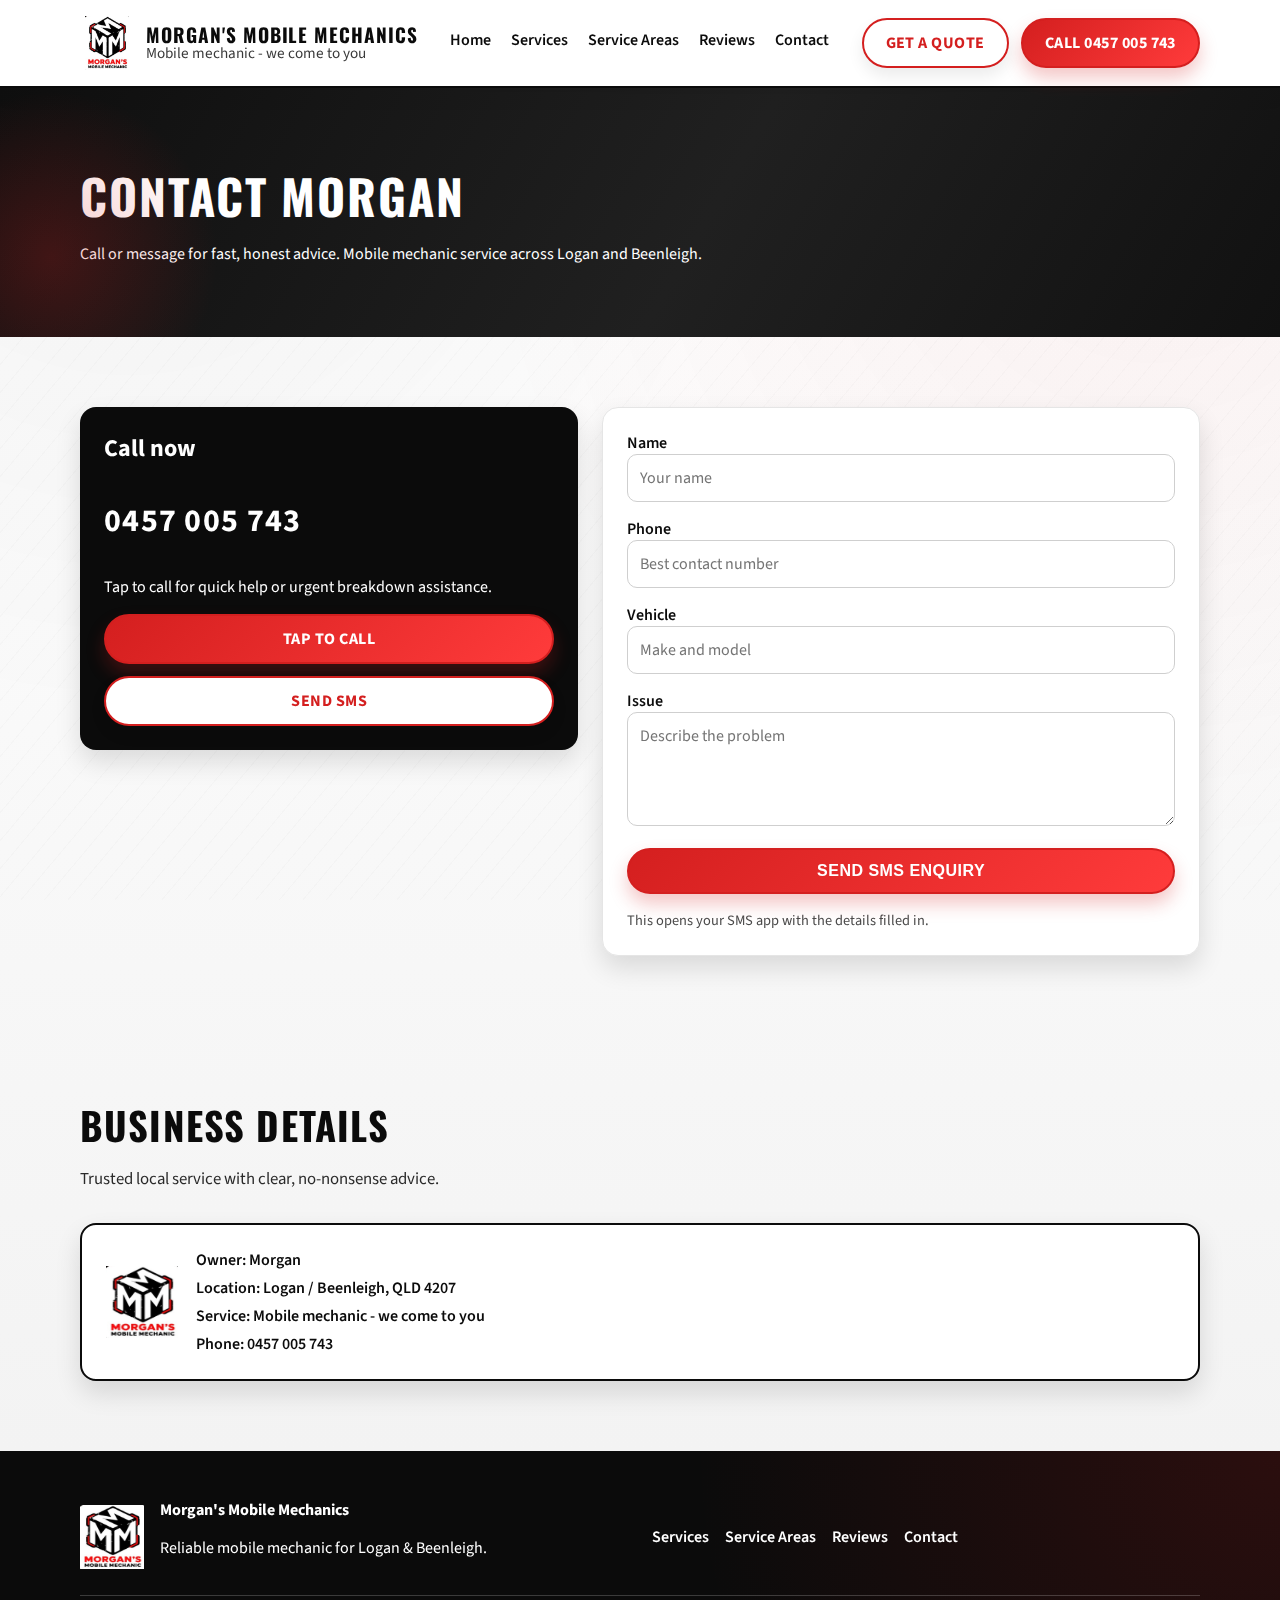
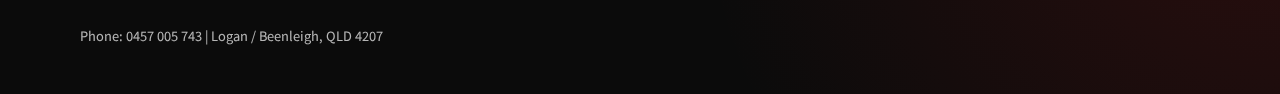
<file: contact.html>
<!doctype html>
<html lang="en-AU">
  <head>
    <meta charset="utf-8" />
    <meta name="viewport" content="width=device-width, initial-scale=1" />
    <title>Contact | Morgan's Mobile Mechanics</title>
    <meta
      name="description"
      content="Call Morgan's Mobile Mechanics for fast, honest advice in Logan and Beenleigh. Tap to call 0457 005 743 or request a quote." 
    />
    <meta name="theme-color" content="#000000" />
    <link rel="stylesheet" href="assets/styles.css" />
    <script defer src="assets/scripts.js"></script>
    <script type="application/ld+json">
      {
        "@context": "https://schema.org",
        "@type": "AutoRepair",
        "name": "Morgan's Mobile Mechanics",
        "image": "assets/logo.png",
        "telephone": "+61457005743",
        "address": {
          "@type": "PostalAddress",
          "addressLocality": "Logan / Beenleigh",
          "addressRegion": "QLD",
          "postalCode": "4207",
          "addressCountry": "AU"
        },
        "areaServed": [
          "Beenleigh",
          "Eagleby",
          "Holmview",
          "Edens Landing",
          "Loganholme",
          "Bethania",
          "Logan",
          "Northern Gold Coast"
        ],
        "founder": "Morgan",
        "priceRange": "$$",
        "description": "Mobile mechanic servicing Logan and Beenleigh with honest pricing and no upsells."
      }
    </script>
  </head>
  <body>
    <header class="site-header">
      <div class="container header-inner">
        <a class="brand" href="index.html" aria-label="Morgan's Mobile Mechanics home">
          <img src="assets/logo.png" alt="Morgan's Mobile Mechanics logo" />
          <span class="brand-text">
            <strong>Morgan's Mobile Mechanics</strong>
            <span>Mobile mechanic - we come to you</span>
          </span>
        </a>
        <nav class="nav-links" aria-label="Primary">
          <a href="index.html">Home</a>
          <a href="services.html">Services</a>
          <a href="service-areas.html">Service Areas</a>
          <a href="reviews.html">Reviews</a>
          <a href="contact.html">Contact</a>
        </nav>
        <div class="header-cta">
          <a class="btn btn-outline" href="contact.html">Get a Quote</a>
          <a class="btn btn-primary" href="tel:0457005743">Call 0457 005 743</a>
        </div>
        <button class="menu-toggle" aria-expanded="false" aria-controls="mobile-menu">Menu</button>
      </div>
    </header>

    <aside class="mobile-menu" id="mobile-menu" aria-label="Mobile menu">
      <header>
        <img src="assets/logo.png" alt="Morgan's Mobile Mechanics logo" />
        <button class="menu-close btn btn-outline" type="button">Close</button>
      </header>
      <nav>
        <a href="index.html">Home</a>
        <a href="services.html">Services</a>
        <a href="service-areas.html">Service Areas</a>
        <a href="reviews.html">Reviews</a>
        <a href="contact.html">Contact</a>
      </nav>
      <div class="menu-cta">
        <a class="btn btn-primary" href="tel:0457005743">Call 0457 005 743</a>
        <a class="btn btn-outline" href="contact.html">Get a Quote</a>
      </div>
    </aside>

    <main>
      <section class="page-hero">
        <div class="container">
          <h1>Contact Morgan</h1>
          <p>Call or message for fast, honest advice. Mobile mechanic service across Logan and Beenleigh.</p>
        </div>
      </section>

      <section class="section">
        <div class="container contact-grid">
          <div class="contact-card">
            <h2>Call now</h2>
            <p class="phone">0457 005 743</p>
            <p>Tap to call for quick help or urgent breakdown assistance.</p>
            <div class="contact-actions">
              <a class="btn btn-primary" href="tel:0457005743">Tap to Call</a>
              <a
                class="btn btn-outline"
                href="sms:0457005743?body=Hi%20Morgan%2C%20I%20need%20a%20mobile%20mechanic%20in%20Logan%2FBeenleigh."
              >
                Send SMS
              </a>
            </div>
          </div>
          <form class="contact-form" action="#" method="post" data-sms-form>
            <div>
              <label for="name">Name</label>
              <input id="name" name="name" type="text" placeholder="Your name" required />
            </div>
            <div>
              <label for="phone">Phone</label>
              <input id="phone" name="phone" type="tel" placeholder="Best contact number" required />
            </div>
            <div>
              <label for="vehicle">Vehicle</label>
              <input id="vehicle" name="vehicle" type="text" placeholder="Make and model" />
            </div>
            <div>
              <label for="issue">Issue</label>
              <textarea id="issue" name="issue" rows="4" placeholder="Describe the problem"></textarea>
            </div>
            <button class="btn btn-primary" type="button" data-sms-submit>Send SMS Enquiry</button>
            <p class="form-note">This opens your SMS app with the details filled in.</p>
          </form>
        </div>
      </section>

      <section class="section">
        <div class="container">
          <div class="section-header">
            <h2>Business details</h2>
            <p>Trusted local service with clear, no-nonsense advice.</p>
          </div>
          <div class="business-details">
            <img src="assets/logo.png" alt="Morgan's Mobile Mechanics logo" />
            <ul>
              <li>Owner: Morgan</li>
              <li>Location: Logan / Beenleigh, QLD 4207</li>
              <li>Service: Mobile mechanic - we come to you</li>
              <li>Phone: <a href="tel:0457005743">0457 005 743</a></li>
            </ul>
          </div>
        </div>
      </section>
    </main>

    <footer class="site-footer">
      <div class="container">
        <div class="footer-inner">
          <div class="footer-brand">
            <img src="assets/logo.png" alt="Morgan's Mobile Mechanics logo" />
            <div>
              <strong>Morgan's Mobile Mechanics</strong>
              <p>Reliable mobile mechanic for Logan &amp; Beenleigh.</p>
            </div>
          </div>
          <div class="footer-links">
            <a href="services.html">Services</a>
            <a href="service-areas.html">Service Areas</a>
            <a href="reviews.html">Reviews</a>
            <a href="contact.html">Contact</a>
          </div>
        </div>
        <div class="footer-note">
          <p>Phone: <a href="tel:0457005743">0457 005 743</a> | Logan / Beenleigh, QLD 4207</p>
        </div>
      </div>
    </footer>
  </body>
</html>
</file>
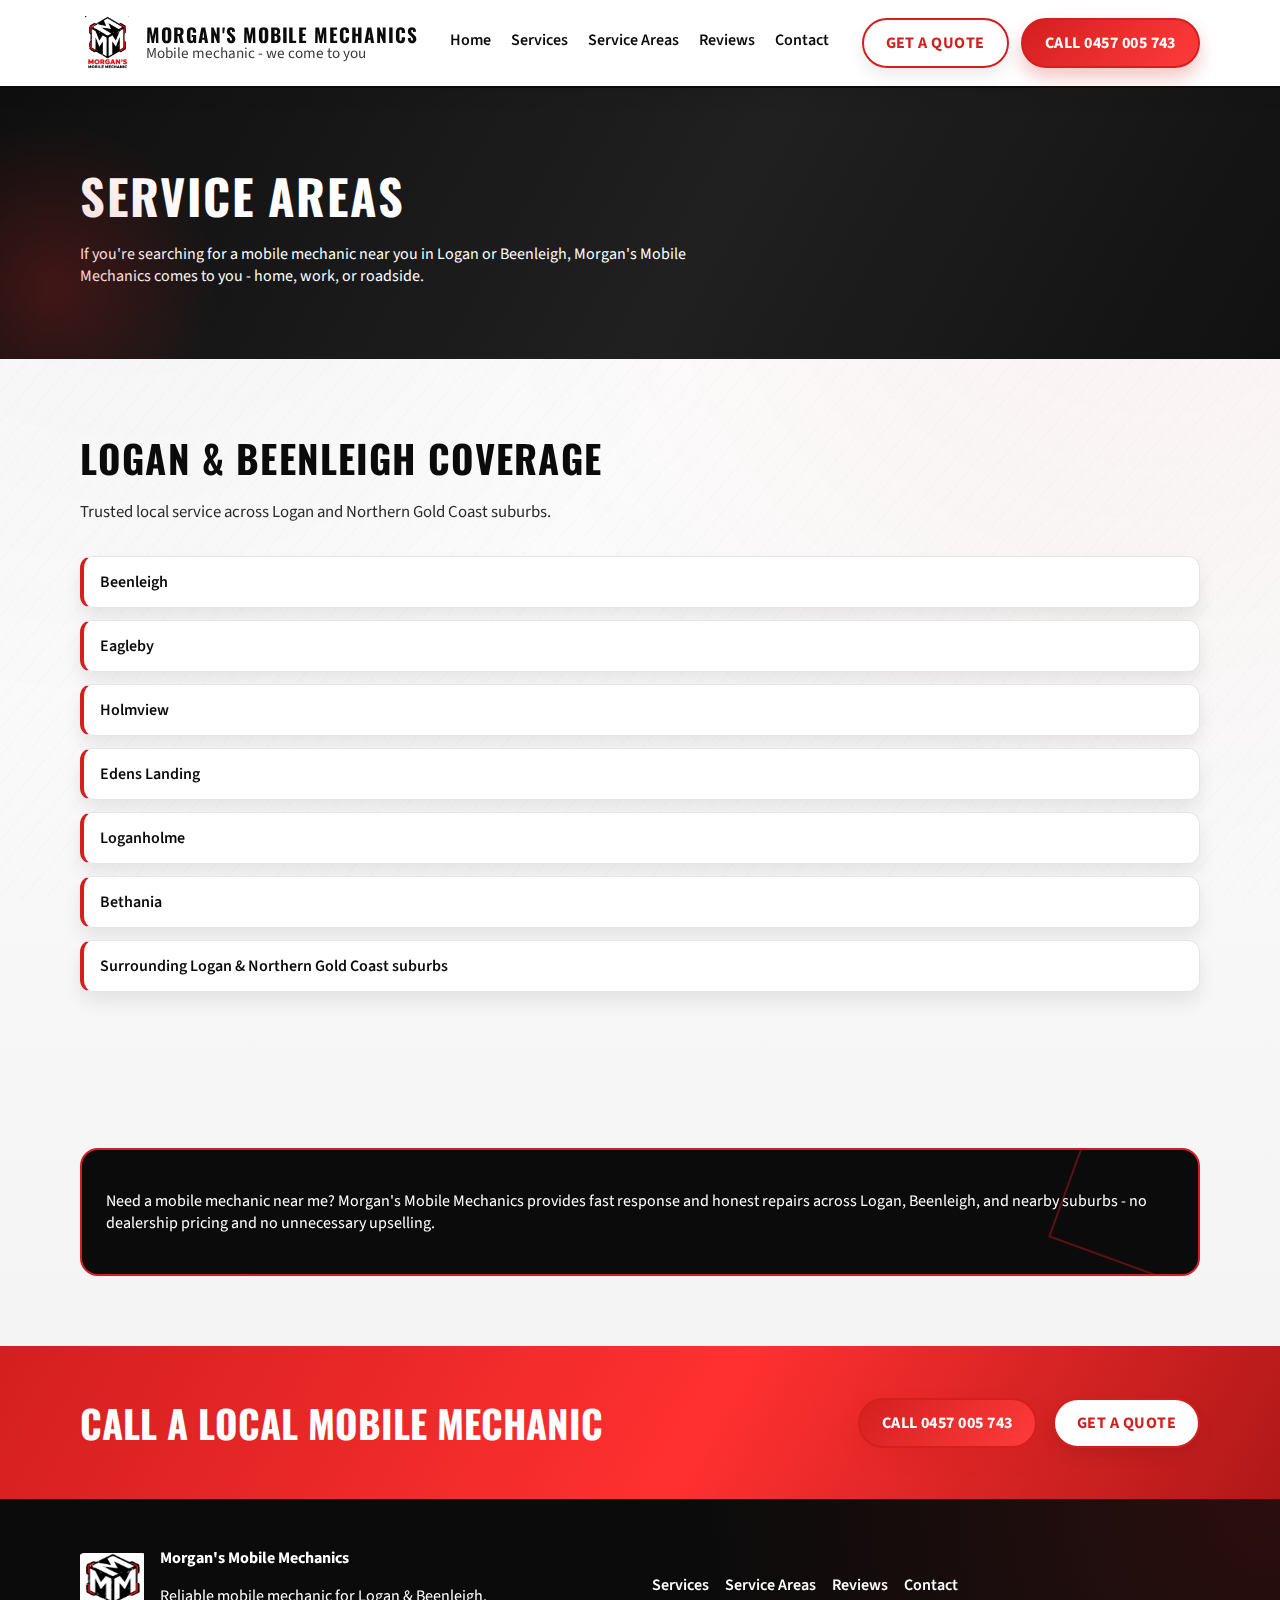
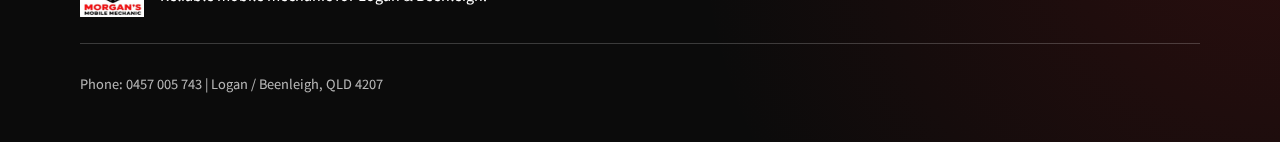
<file: service-areas.html>
<!doctype html>
<html lang="en-AU">
  <head>
    <meta charset="utf-8" />
    <meta name="viewport" content="width=device-width, initial-scale=1" />
    <title>Service Areas | Morgan's Mobile Mechanics</title>
    <meta
      name="description"
      content="Mobile mechanic servicing Logan, Beenleigh, and surrounding suburbs. Morgan's Mobile Mechanics comes to you across Logan and the Northern Gold Coast." 
    />
    <meta name="theme-color" content="#000000" />
    <link rel="stylesheet" href="assets/styles.css" />
    <script defer src="assets/scripts.js"></script>
    <script type="application/ld+json">
      {
        "@context": "https://schema.org",
        "@type": "AutoRepair",
        "name": "Morgan's Mobile Mechanics",
        "image": "assets/logo.png",
        "telephone": "+61457005743",
        "address": {
          "@type": "PostalAddress",
          "addressLocality": "Logan / Beenleigh",
          "addressRegion": "QLD",
          "postalCode": "4207",
          "addressCountry": "AU"
        },
        "areaServed": [
          "Beenleigh",
          "Eagleby",
          "Holmview",
          "Edens Landing",
          "Loganholme",
          "Bethania",
          "Logan",
          "Northern Gold Coast"
        ],
        "founder": "Morgan",
        "priceRange": "$$",
        "description": "Mobile mechanic servicing Logan and Beenleigh with honest pricing and no upsells."
      }
    </script>
  </head>
  <body>
    <header class="site-header">
      <div class="container header-inner">
        <a class="brand" href="index.html" aria-label="Morgan's Mobile Mechanics home">
          <img src="assets/logo.png" alt="Morgan's Mobile Mechanics logo" />
          <span class="brand-text">
            <strong>Morgan's Mobile Mechanics</strong>
            <span>Mobile mechanic - we come to you</span>
          </span>
        </a>
        <nav class="nav-links" aria-label="Primary">
          <a href="index.html">Home</a>
          <a href="services.html">Services</a>
          <a href="service-areas.html">Service Areas</a>
          <a href="reviews.html">Reviews</a>
          <a href="contact.html">Contact</a>
        </nav>
        <div class="header-cta">
          <a class="btn btn-outline" href="contact.html">Get a Quote</a>
          <a class="btn btn-primary" href="tel:0457005743">Call 0457 005 743</a>
        </div>
        <button class="menu-toggle" aria-expanded="false" aria-controls="mobile-menu">Menu</button>
      </div>
    </header>

    <aside class="mobile-menu" id="mobile-menu" aria-label="Mobile menu">
      <header>
        <img src="assets/logo.png" alt="Morgan's Mobile Mechanics logo" />
        <button class="menu-close btn btn-outline" type="button">Close</button>
      </header>
      <nav>
        <a href="index.html">Home</a>
        <a href="services.html">Services</a>
        <a href="service-areas.html">Service Areas</a>
        <a href="reviews.html">Reviews</a>
        <a href="contact.html">Contact</a>
      </nav>
      <div class="menu-cta">
        <a class="btn btn-primary" href="tel:0457005743">Call 0457 005 743</a>
        <a class="btn btn-outline" href="contact.html">Get a Quote</a>
      </div>
    </aside>

    <main>
      <section class="page-hero">
        <div class="container">
          <h1>Service Areas</h1>
          <p>
            If you're searching for a mobile mechanic near you in Logan or Beenleigh, Morgan's Mobile
            Mechanics comes to you - home, work, or roadside.
          </p>
        </div>
      </section>

      <section class="section">
        <div class="container">
          <div class="section-header">
            <h2>Logan &amp; Beenleigh coverage</h2>
            <p>Trusted local service across Logan and Northern Gold Coast suburbs.</p>
          </div>
          <ul class="area-list">
            <li>Beenleigh</li>
            <li>Eagleby</li>
            <li>Holmview</li>
            <li>Edens Landing</li>
            <li>Loganholme</li>
            <li>Bethania</li>
            <li>Surrounding Logan &amp; Northern Gold Coast suburbs</li>
          </ul>
        </div>
      </section>

      <section class="section">
        <div class="container">
          <div class="emphasis-banner">
            <p>
              Need a mobile mechanic near me? Morgan's Mobile Mechanics provides fast response and
              honest repairs across Logan, Beenleigh, and nearby suburbs - no dealership pricing and
              no unnecessary upselling.
            </p>
          </div>
        </div>
      </section>

      <section class="cta-band">
        <div class="container cta-inner">
          <h3>Call a local mobile mechanic</h3>
          <div class="hero-actions">
            <a class="btn btn-primary" href="tel:0457005743">Call 0457 005 743</a>
            <a class="btn btn-outline" href="contact.html">Get a Quote</a>
          </div>
        </div>
      </section>
    </main>

    <footer class="site-footer">
      <div class="container">
        <div class="footer-inner">
          <div class="footer-brand">
            <img src="assets/logo.png" alt="Morgan's Mobile Mechanics logo" />
            <div>
              <strong>Morgan's Mobile Mechanics</strong>
              <p>Reliable mobile mechanic for Logan &amp; Beenleigh.</p>
            </div>
          </div>
          <div class="footer-links">
            <a href="services.html">Services</a>
            <a href="service-areas.html">Service Areas</a>
            <a href="reviews.html">Reviews</a>
            <a href="contact.html">Contact</a>
          </div>
        </div>
        <div class="footer-note">
          <p>Phone: <a href="tel:0457005743">0457 005 743</a> | Logan / Beenleigh, QLD 4207</p>
        </div>
      </div>
    </footer>
  </body>
</html>
</file>
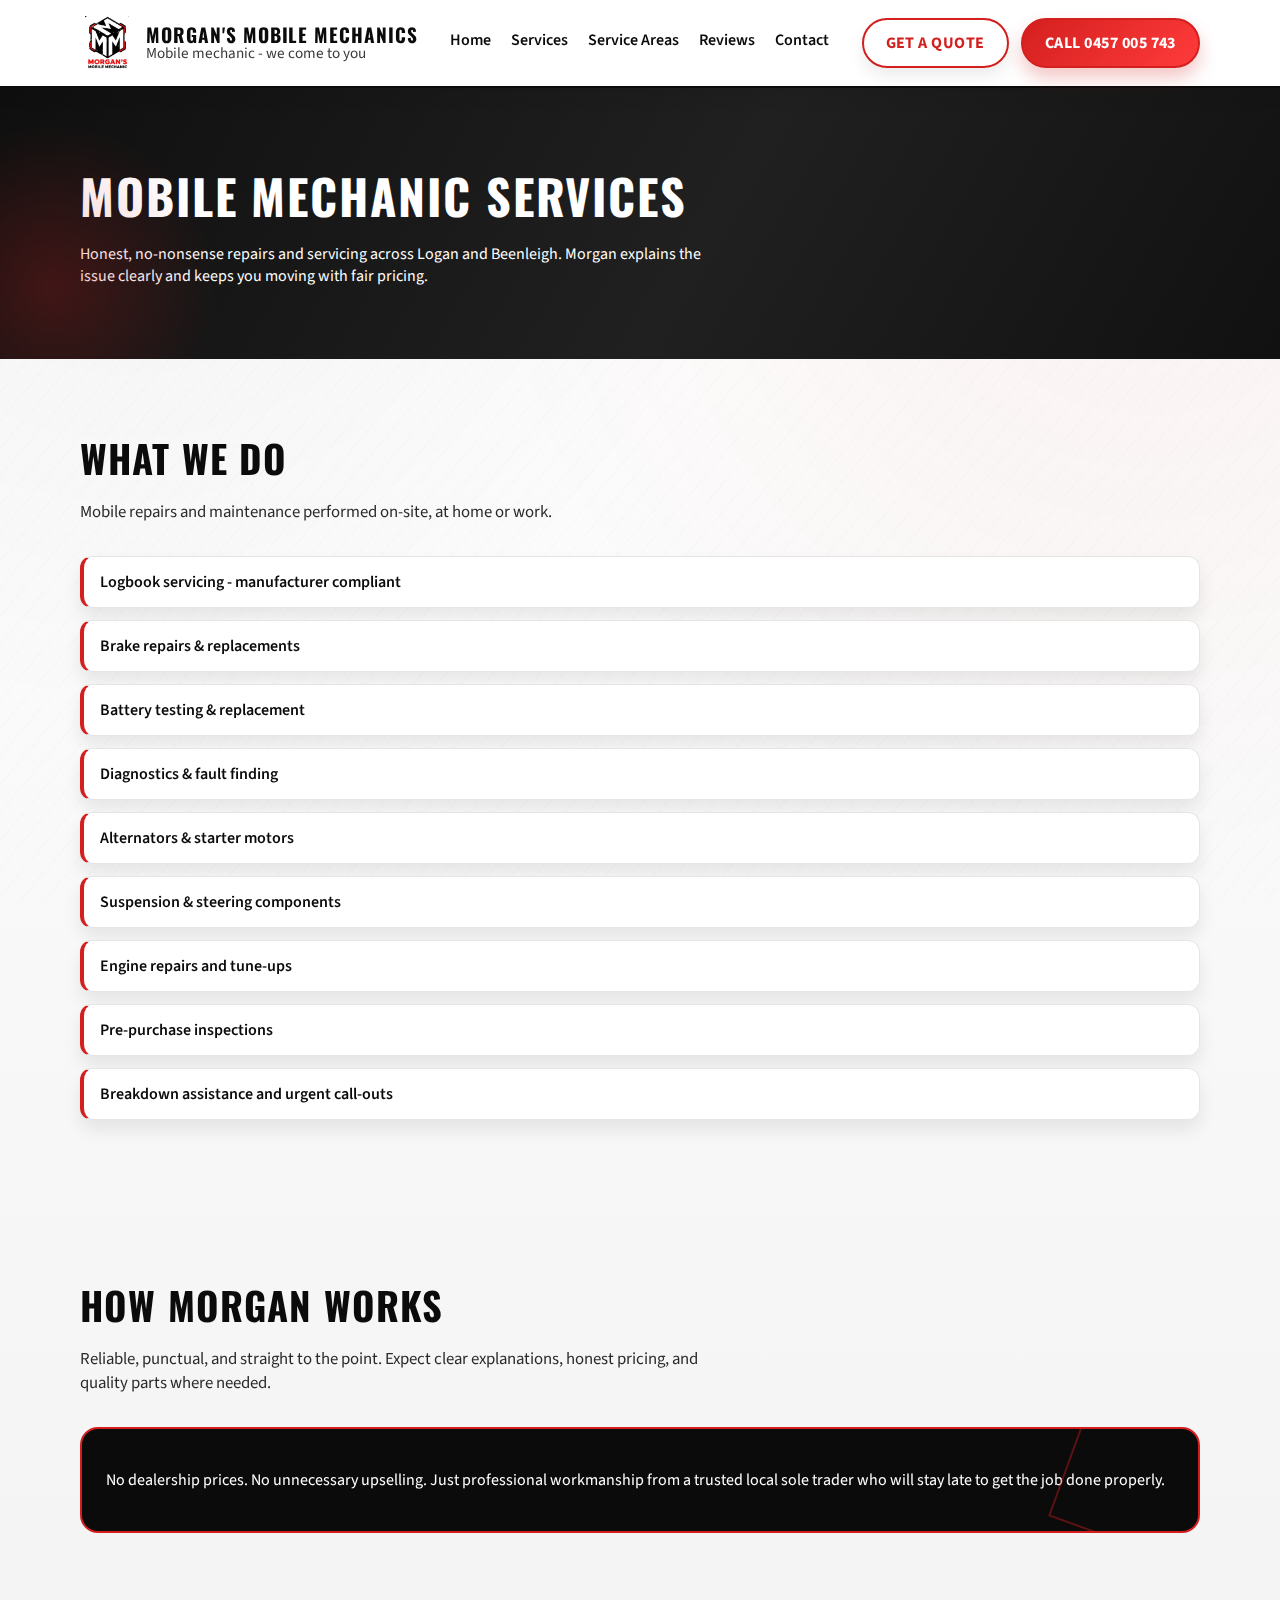
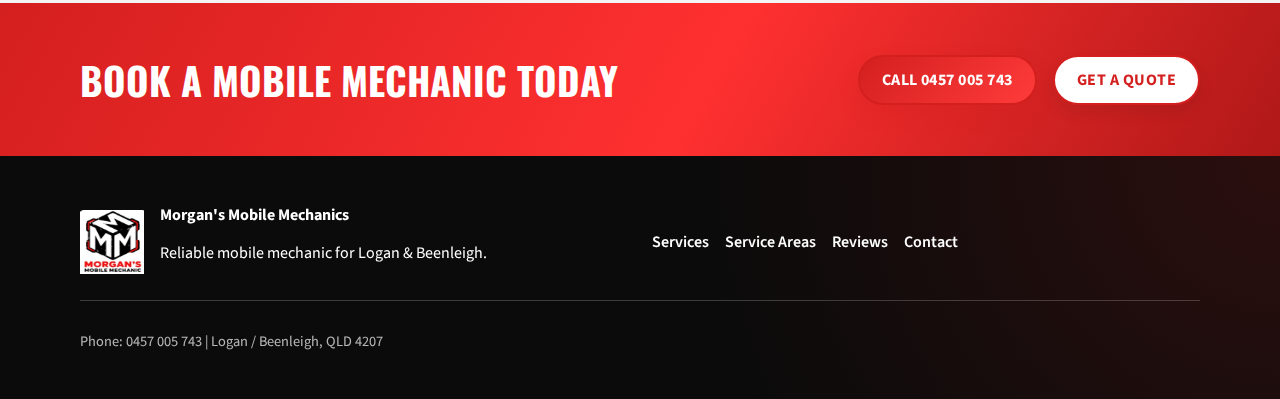
<file: services.html>
<!doctype html>
<html lang="en-AU">
  <head>
    <meta charset="utf-8" />
    <meta name="viewport" content="width=device-width, initial-scale=1" />
    <title>Services | Morgan's Mobile Mechanics</title>
    <meta
      name="description"
      content="Mobile mechanic services across Logan and Beenleigh including logbook servicing, brakes, diagnostics, batteries, and breakdown assistance."
    />
    <meta name="theme-color" content="#000000" />
    <link rel="stylesheet" href="assets/styles.css" />
    <script defer src="assets/scripts.js"></script>
    <script type="application/ld+json">
      {
        "@context": "https://schema.org",
        "@type": "AutoRepair",
        "name": "Morgan's Mobile Mechanics",
        "image": "assets/logo.png",
        "telephone": "+61457005743",
        "address": {
          "@type": "PostalAddress",
          "addressLocality": "Logan / Beenleigh",
          "addressRegion": "QLD",
          "postalCode": "4207",
          "addressCountry": "AU"
        },
        "areaServed": [
          "Beenleigh",
          "Eagleby",
          "Holmview",
          "Edens Landing",
          "Loganholme",
          "Bethania",
          "Logan",
          "Northern Gold Coast"
        ],
        "founder": "Morgan",
        "priceRange": "$$",
        "description": "Mobile mechanic servicing Logan and Beenleigh with honest pricing and no upsells."
      }
    </script>
  </head>
  <body>
    <header class="site-header">
      <div class="container header-inner">
        <a class="brand" href="index.html" aria-label="Morgan's Mobile Mechanics home">
          <img src="assets/logo.png" alt="Morgan's Mobile Mechanics logo" />
          <span class="brand-text">
            <strong>Morgan's Mobile Mechanics</strong>
            <span>Mobile mechanic - we come to you</span>
          </span>
        </a>
        <nav class="nav-links" aria-label="Primary">
          <a href="index.html">Home</a>
          <a href="services.html">Services</a>
          <a href="service-areas.html">Service Areas</a>
          <a href="reviews.html">Reviews</a>
          <a href="contact.html">Contact</a>
        </nav>
        <div class="header-cta">
          <a class="btn btn-outline" href="contact.html">Get a Quote</a>
          <a class="btn btn-primary" href="tel:0457005743">Call 0457 005 743</a>
        </div>
        <button class="menu-toggle" aria-expanded="false" aria-controls="mobile-menu">Menu</button>
      </div>
    </header>

    <aside class="mobile-menu" id="mobile-menu" aria-label="Mobile menu">
      <header>
        <img src="assets/logo.png" alt="Morgan's Mobile Mechanics logo" />
        <button class="menu-close btn btn-outline" type="button">Close</button>
      </header>
      <nav>
        <a href="index.html">Home</a>
        <a href="services.html">Services</a>
        <a href="service-areas.html">Service Areas</a>
        <a href="reviews.html">Reviews</a>
        <a href="contact.html">Contact</a>
      </nav>
      <div class="menu-cta">
        <a class="btn btn-primary" href="tel:0457005743">Call 0457 005 743</a>
        <a class="btn btn-outline" href="contact.html">Get a Quote</a>
      </div>
    </aside>

    <main>
      <section class="page-hero">
        <div class="container">
          <h1>Mobile Mechanic Services</h1>
          <p>
            Honest, no-nonsense repairs and servicing across Logan and Beenleigh. Morgan explains the
            issue clearly and keeps you moving with fair pricing.
          </p>
        </div>
      </section>

      <section class="section">
        <div class="container">
          <div class="section-header">
            <h2>What we do</h2>
            <p>Mobile repairs and maintenance performed on-site, at home or work.</p>
          </div>
          <ul class="service-list">
            <li>Logbook servicing - manufacturer compliant</li>
            <li>Brake repairs &amp; replacements</li>
            <li>Battery testing &amp; replacement</li>
            <li>Diagnostics &amp; fault finding</li>
            <li>Alternators &amp; starter motors</li>
            <li>Suspension &amp; steering components</li>
            <li>Engine repairs and tune-ups</li>
            <li>Pre-purchase inspections</li>
            <li>Breakdown assistance and urgent call-outs</li>
          </ul>
        </div>
      </section>

      <section class="section">
        <div class="container">
          <div class="section-header">
            <h2>How Morgan works</h2>
            <p>
              Reliable, punctual, and straight to the point. Expect clear explanations, honest
              pricing, and quality parts where needed.
            </p>
          </div>
          <div class="emphasis-banner">
            <p>
              No dealership prices. No unnecessary upselling. Just professional workmanship from a
              trusted local sole trader who will stay late to get the job done properly.
            </p>
          </div>
        </div>
      </section>

      <section class="cta-band">
        <div class="container cta-inner">
          <h3>Book a mobile mechanic today</h3>
          <div class="hero-actions">
            <a class="btn btn-primary" href="tel:0457005743">Call 0457 005 743</a>
            <a class="btn btn-outline" href="contact.html">Get a Quote</a>
          </div>
        </div>
      </section>
    </main>

    <footer class="site-footer">
      <div class="container">
        <div class="footer-inner">
          <div class="footer-brand">
            <img src="assets/logo.png" alt="Morgan's Mobile Mechanics logo" />
            <div>
              <strong>Morgan's Mobile Mechanics</strong>
              <p>Reliable mobile mechanic for Logan &amp; Beenleigh.</p>
            </div>
          </div>
          <div class="footer-links">
            <a href="services.html">Services</a>
            <a href="service-areas.html">Service Areas</a>
            <a href="reviews.html">Reviews</a>
            <a href="contact.html">Contact</a>
          </div>
        </div>
        <div class="footer-note">
          <p>Phone: <a href="tel:0457005743">0457 005 743</a> | Logan / Beenleigh, QLD 4207</p>
        </div>
      </div>
    </footer>
  </body>
</html>
</file>
<file: assets/styles.css>
@import url("https://fonts.googleapis.com/css2?family=Oswald:wght@400;600;700&family=Source+Sans+3:wght@400;600;700&display=swap");

:root {
  color-scheme: light;
  --black: #0b0b0b;
  --white: #ffffff;
  --red: #d41f1f;
  --red-dark: #b01818;
  --gray-100: #f5f5f5;
  --gray-200: #e5e5e5;
  --gray-300: #cfcfcf;
  --gray-800: #1d1d1d;
  --shadow: 0 18px 40px rgba(0, 0, 0, 0.18);
  --shadow-soft: 0 12px 26px rgba(0, 0, 0, 0.12);
  --red-glow: rgba(212, 31, 31, 0.25);
}

* {
  box-sizing: border-box;
}

body {
  margin: 0;
  font-family: "Source Sans 3", "Helvetica Neue", Arial, sans-serif;
  color: var(--black);
  background: linear-gradient(180deg, #ffffff 0%, #f1f1f1 100%);
  position: relative;
}

body::before {
  content: "";
  position: fixed;
  inset: 0;
  background-image:
    radial-gradient(circle at 10% 10%, rgba(0, 0, 0, 0.04), transparent 45%),
    radial-gradient(circle at 90% 20%, rgba(212, 31, 31, 0.05), transparent 50%),
    repeating-linear-gradient(
      130deg,
      rgba(0, 0, 0, 0.015) 0,
      rgba(0, 0, 0, 0.015) 1px,
      transparent 1px,
      transparent 18px
    );
  pointer-events: none;
  z-index: -1;
}

img {
  max-width: 100%;
  display: block;
}

a {
  color: inherit;
  text-decoration: none;
}

.visually-hidden {
  position: absolute;
  width: 1px;
  height: 1px;
  padding: 0;
  margin: -1px;
  overflow: hidden;
  clip: rect(0, 0, 0, 0);
  border: 0;
}

.container {
  width: min(1120px, 92vw);
  margin: 0 auto;
}

.section {
  padding: 70px 0;
  position: relative;
}

.section-header {
  display: flex;
  flex-direction: column;
  gap: 14px;
  margin-bottom: 32px;
}

.section-header h2 {
  margin: 0;
  font-family: "Oswald", "Impact", sans-serif;
  font-size: clamp(1.8rem, 3vw, 2.6rem);
  letter-spacing: 0.03em;
  text-transform: uppercase;
}

.section-header p {
  margin: 0;
  max-width: 640px;
  color: #2a2a2a;
  font-size: 1.05rem;
}

.site-header {
  position: sticky;
  top: 0;
  z-index: 20;
  background: var(--white);
  border-bottom: 2px solid var(--black);
  box-shadow: 0 8px 18px rgba(0, 0, 0, 0.06);
}

.header-inner {
  display: flex;
  align-items: center;
  justify-content: space-between;
  padding: 16px 0;
  gap: 16px;
}

.brand {
  display: flex;
  align-items: center;
  gap: 12px;
}

.brand img {
  width: 54px;
  height: 54px;
  object-fit: contain;
}

.brand-text {
  display: flex;
  flex-direction: column;
  line-height: 1.1;
}

.brand-text strong {
  font-family: "Oswald", "Impact", sans-serif;
  font-size: 1.2rem;
  text-transform: uppercase;
  letter-spacing: 0.05em;
}

.brand-text span {
  font-size: 0.95rem;
  color: #3a3a3a;
}

.nav-links {
  display: none;
  align-items: center;
  gap: 20px;
  font-weight: 600;
}

.nav-links a {
  padding-bottom: 4px;
  border-bottom: 2px solid transparent;
}

.nav-links a:hover,
.nav-links a:focus {
  border-color: var(--red);
}

.header-cta {
  display: none;
  align-items: center;
  gap: 12px;
}

.btn {
  display: inline-flex;
  align-items: center;
  justify-content: center;
  gap: 8px;
  padding: 12px 22px;
  border-radius: 999px;
  font-weight: 700;
  font-size: 1rem;
  text-transform: uppercase;
  letter-spacing: 0.03em;
  border: 2px solid transparent;
  transition: transform 0.2s ease, box-shadow 0.2s ease, background 0.2s ease;
  position: relative;
  overflow: hidden;
}

.btn-primary {
  background: linear-gradient(135deg, var(--red) 0%, #ff3b3b 100%);
  color: var(--white);
  border-color: var(--red);
  box-shadow: 0 10px 18px rgba(212, 31, 31, 0.25);
}

.btn-primary::after {
  content: "";
  position: absolute;
  inset: 0;
  background: linear-gradient(120deg, transparent 20%, rgba(255, 255, 255, 0.25), transparent 50%);
  opacity: 0;
  transform: translateX(-30%);
  transition: opacity 0.2s ease, transform 0.4s ease;
}

.btn-primary:hover,
.btn-primary:focus {
  background: var(--red-dark);
  border-color: var(--red-dark);
  transform: translateY(-1px);
}

.btn-primary:hover::after,
.btn-primary:focus::after {
  opacity: 1;
  transform: translateX(30%);
}

.btn-outline {
  background: var(--white);
  border-color: var(--red);
  color: var(--red);
  box-shadow: 0 8px 16px rgba(0, 0, 0, 0.08);
}

.btn-outline:hover,
.btn-outline:focus {
  background: var(--red);
  border-color: var(--red-dark);
  color: var(--white);
}

.menu-toggle {
  background: none;
  border: 2px solid var(--black);
  padding: 8px 12px;
  font-weight: 700;
  text-transform: uppercase;
  letter-spacing: 0.04em;
  border-radius: 10px;
}

.mobile-menu {
  position: fixed;
  inset: 0;
  background: var(--black);
  color: var(--white);
  transform: translateX(100%);
  transition: transform 0.3s ease;
  z-index: 30;
  display: flex;
  flex-direction: column;
  padding: 24px;
  gap: 24px;
}

.mobile-menu.is-open {
  transform: translateX(0);
}

.mobile-menu header {
  display: flex;
  align-items: center;
  justify-content: space-between;
}

.mobile-menu img {
  width: 68px;
  height: 68px;
}

.mobile-menu nav {
  display: flex;
  flex-direction: column;
  gap: 18px;
  font-size: 1.2rem;
  font-weight: 600;
}

.mobile-menu .menu-cta {
  margin-top: auto;
  display: flex;
  flex-direction: column;
  gap: 12px;
}

.hero {
  background: linear-gradient(135deg, #101010 0%, #2d2d2d 60%, #111111 100%);
  color: var(--white);
  position: relative;
  overflow: hidden;
}

.hero::before {
  content: "";
  position: absolute;
  inset: 0;
  background: repeating-linear-gradient(
    120deg,
    rgba(255, 255, 255, 0.04) 0,
    rgba(255, 255, 255, 0.04) 1px,
    transparent 1px,
    transparent 16px
  );
  opacity: 0.4;
}

.hero::after {
  content: "";
  position: absolute;
  right: -15%;
  top: -10%;
  width: 420px;
  height: 420px;
  background: radial-gradient(circle, rgba(212, 31, 31, 0.45), transparent 65%);
  opacity: 0.6;
}

.hero-inner {
  position: relative;
  z-index: 1;
  display: grid;
  gap: 32px;
  padding: 80px 0;
}

.hero-inner > * {
  animation: rise 0.8s ease both;
}

.hero-inner > *:nth-child(2) {
  animation-delay: 0.12s;
}

.hero h1 {
  font-family: "Oswald", "Impact", sans-serif;
  font-size: clamp(2.4rem, 4.5vw, 3.6rem);
  margin: 0;
  text-transform: uppercase;
  letter-spacing: 0.04em;
}

.hero p {
  margin: 0;
  font-size: 1.15rem;
  max-width: 520px;
  color: #e8e8e8;
}

.hero-actions {
  display: flex;
  flex-wrap: wrap;
  gap: 16px;
}

.trust-grid {
  display: grid;
  gap: 16px;
  margin-top: 24px;
}

.trust-item {
  background: rgba(255, 255, 255, 0.08);
  border: 1px solid rgba(255, 255, 255, 0.2);
  padding: 16px;
  border-left: 4px solid var(--red);
  font-weight: 600;
  box-shadow: inset 0 0 0 1px rgba(255, 255, 255, 0.03);
}

.services-grid {
  display: grid;
  gap: 20px;
}

.service-card {
  background: var(--white);
  border: 1px solid var(--gray-200);
  padding: 20px;
  border-radius: 16px;
  box-shadow: var(--shadow-soft);
  display: grid;
  gap: 12px;
  transition: transform 0.2s ease, box-shadow 0.2s ease;
}

.service-card:hover {
  transform: translateY(-3px);
  box-shadow: 0 18px 40px rgba(0, 0, 0, 0.16);
}

.service-card svg {
  width: 32px;
  height: 32px;
  stroke: var(--red);
}

.service-card h3 {
  margin: 0;
  font-size: 1.2rem;
}

.emphasis-banner {
  background: var(--black);
  color: var(--white);
  padding: 24px;
  border-radius: 18px;
  border: 2px solid var(--red);
  position: relative;
  overflow: hidden;
}

.emphasis-banner::after {
  content: "";
  position: absolute;
  right: -60px;
  top: -60px;
  width: 180px;
  height: 180px;
  border: 2px solid rgba(212, 31, 31, 0.4);
  transform: rotate(20deg);
}

.business-details {
  display: grid;
  gap: 18px;
  align-items: center;
  background: var(--white);
  border: 2px solid var(--black);
  padding: 24px;
  border-radius: 16px;
  box-shadow: var(--shadow-soft);
}

.business-details img {
  width: 72px;
  height: 72px;
}

.business-details ul {
  list-style: none;
  padding: 0;
  margin: 0;
  display: grid;
  gap: 6px;
  font-weight: 600;
}

.reviews-grid {
  display: grid;
  gap: 20px;
}

.review-card {
  background: var(--white);
  border: 1px solid var(--gray-200);
  border-radius: 14px;
  padding: 18px 20px;
  display: grid;
  gap: 12px;
  box-shadow: var(--shadow-soft);
  transition: transform 0.2s ease, box-shadow 0.2s ease;
}

.review-card:hover {
  transform: translateY(-3px);
  box-shadow: 0 16px 32px rgba(0, 0, 0, 0.14);
}

.review-card strong {
  color: var(--black);
  font-size: 1rem;
  letter-spacing: 0.01em;
}

.review-header {
  display: flex;
  gap: 12px;
  align-items: center;
}

.review-avatar {
  width: 44px;
  height: 44px;
  border-radius: 50%;
  background: var(--gray-200);
  color: var(--black);
  display: inline-flex;
  align-items: center;
  justify-content: center;
  font-weight: 700;
  font-size: 1rem;
}

.review-meta {
  display: grid;
  gap: 4px;
}

.review-source {
  font-size: 0.85rem;
  color: #5a5a5a;
}

.review-stars {
  display: inline-flex;
  gap: 6px;
  align-items: center;
}

.review-stars .star {
  width: 18px;
  height: 18px;
  fill: none;
  stroke: #f4b400;
  stroke-width: 1.5;
}

.review-stars .star.is-filled {
  fill: #f4b400;
}

.review-text {
  margin: 0;
  color: #2d2d2d;
  line-height: 1.5;
}

.review-loading {
  padding: 18px;
  border: 1px dashed var(--gray-300);
  border-radius: 12px;
  text-align: center;
  font-weight: 600;
  color: #5a5a5a;
  background: #fafafa;
}

.cta-band {
  background: linear-gradient(120deg, var(--red) 0%, #ff3030 55%, var(--red-dark) 100%);
  color: var(--white);
  padding: 48px 0;
}

.cta-band .cta-inner {
  display: grid;
  gap: 16px;
  align-items: center;
}

.cta-band h3 {
  margin: 0;
  font-family: "Oswald", "Impact", sans-serif;
  font-size: clamp(1.8rem, 3vw, 2.4rem);
  text-transform: uppercase;
}

.page-hero {
  background: linear-gradient(120deg, #0f0f0f 0%, #202020 55%, #111111 100%);
  color: var(--white);
  padding: 72px 0;
  position: relative;
  overflow: hidden;
}

.page-hero::after {
  content: "";
  position: absolute;
  left: -10%;
  bottom: -40%;
  width: 360px;
  height: 360px;
  background: radial-gradient(circle, rgba(212, 31, 31, 0.4), transparent 65%);
  opacity: 0.6;
}

.page-hero h1 {
  margin: 0;
  font-family: "Oswald", "Impact", sans-serif;
  font-size: clamp(2.1rem, 4vw, 3rem);
  text-transform: uppercase;
  letter-spacing: 0.04em;
}

.page-hero p {
  margin: 12px 0 0;
  max-width: 640px;
}

.service-list,
.area-list {
  display: grid;
  gap: 12px;
  padding: 0;
  list-style: none;
}

.service-list li,
.area-list li {
  padding: 14px 16px;
  border: 1px solid var(--gray-200);
  border-left: 4px solid var(--red);
  border-radius: 12px;
  background: var(--white);
  font-weight: 600;
  box-shadow: 0 10px 18px rgba(0, 0, 0, 0.08);
}

.contact-grid {
  display: grid;
  gap: 24px;
}

.contact-card {
  background: var(--black);
  color: var(--white);
  padding: 24px;
  border-radius: 16px;
  box-shadow: var(--shadow-soft);
}

.contact-actions {
  display: flex;
  flex-direction: column;
  gap: 12px;
}

.contact-card h2 {
  margin: 0 0 12px;
}

.contact-card .phone {
  font-size: 2rem;
  font-weight: 700;
  letter-spacing: 0.04em;
}

.contact-form {
  background: var(--white);
  border: 1px solid var(--gray-200);
  padding: 24px;
  border-radius: 16px;
  display: grid;
  gap: 16px;
  box-shadow: var(--shadow-soft);
}

.contact-form label {
  font-weight: 600;
}

.contact-form input,
.contact-form textarea {
  width: 100%;
  padding: 12px;
  border: 1px solid var(--gray-300);
  border-radius: 10px;
  font-family: inherit;
  font-size: 1rem;
}

.contact-form button {
  width: 100%;
}

.form-note {
  margin: 0;
  font-size: 0.9rem;
  color: #4a4a4a;
}

.site-footer {
  background: var(--black);
  color: var(--white);
  padding: 48px 0 32px;
  position: relative;
}

.site-footer::before {
  content: "";
  position: absolute;
  inset: 0;
  background: radial-gradient(circle at top right, rgba(212, 31, 31, 0.2), transparent 45%);
  opacity: 0.8;
}

.site-footer .container {
  position: relative;
  z-index: 1;
}

@keyframes rise {
  from {
    opacity: 0;
    transform: translateY(16px);
  }
  to {
    opacity: 1;
    transform: translateY(0);
  }
}

@media (prefers-reduced-motion: reduce) {
  .hero-inner > * {
    animation: none;
  }
}

.footer-inner {
  display: grid;
  gap: 24px;
  align-items: center;
}

.footer-brand {
  display: flex;
  align-items: center;
  gap: 16px;
}

.footer-brand img {
  width: 64px;
  height: 64px;
}

.footer-links {
  display: flex;
  flex-wrap: wrap;
  gap: 16px;
  font-weight: 600;
}

.footer-note {
  border-top: 1px solid rgba(255, 255, 255, 0.2);
  margin-top: 20px;
  padding-top: 16px;
  font-size: 0.9rem;
  color: rgba(255, 255, 255, 0.7);
}

@media (min-width: 900px) {
  .nav-links {
    display: flex;
  }

  .header-cta {
    display: flex;
  }

  .menu-toggle {
    display: none;
  }

  .hero-inner {
    grid-template-columns: repeat(2, minmax(0, 1fr));
    align-items: center;
  }

  .trust-grid {
    grid-template-columns: repeat(2, minmax(0, 1fr));
  }

  .services-grid {
    grid-template-columns: repeat(3, minmax(0, 1fr));
  }

  .business-details {
    grid-template-columns: auto 1fr;
  }

  .reviews-grid {
    grid-template-columns: repeat(3, minmax(0, 1fr));
  }

  .cta-band .cta-inner {
    grid-template-columns: 2fr auto;
    justify-content: space-between;
  }

  .contact-grid {
    grid-template-columns: 1fr 1.2fr;
    align-items: start;
  }

  .footer-inner {
    grid-template-columns: repeat(2, minmax(0, 1fr));
  }
}
</file>
